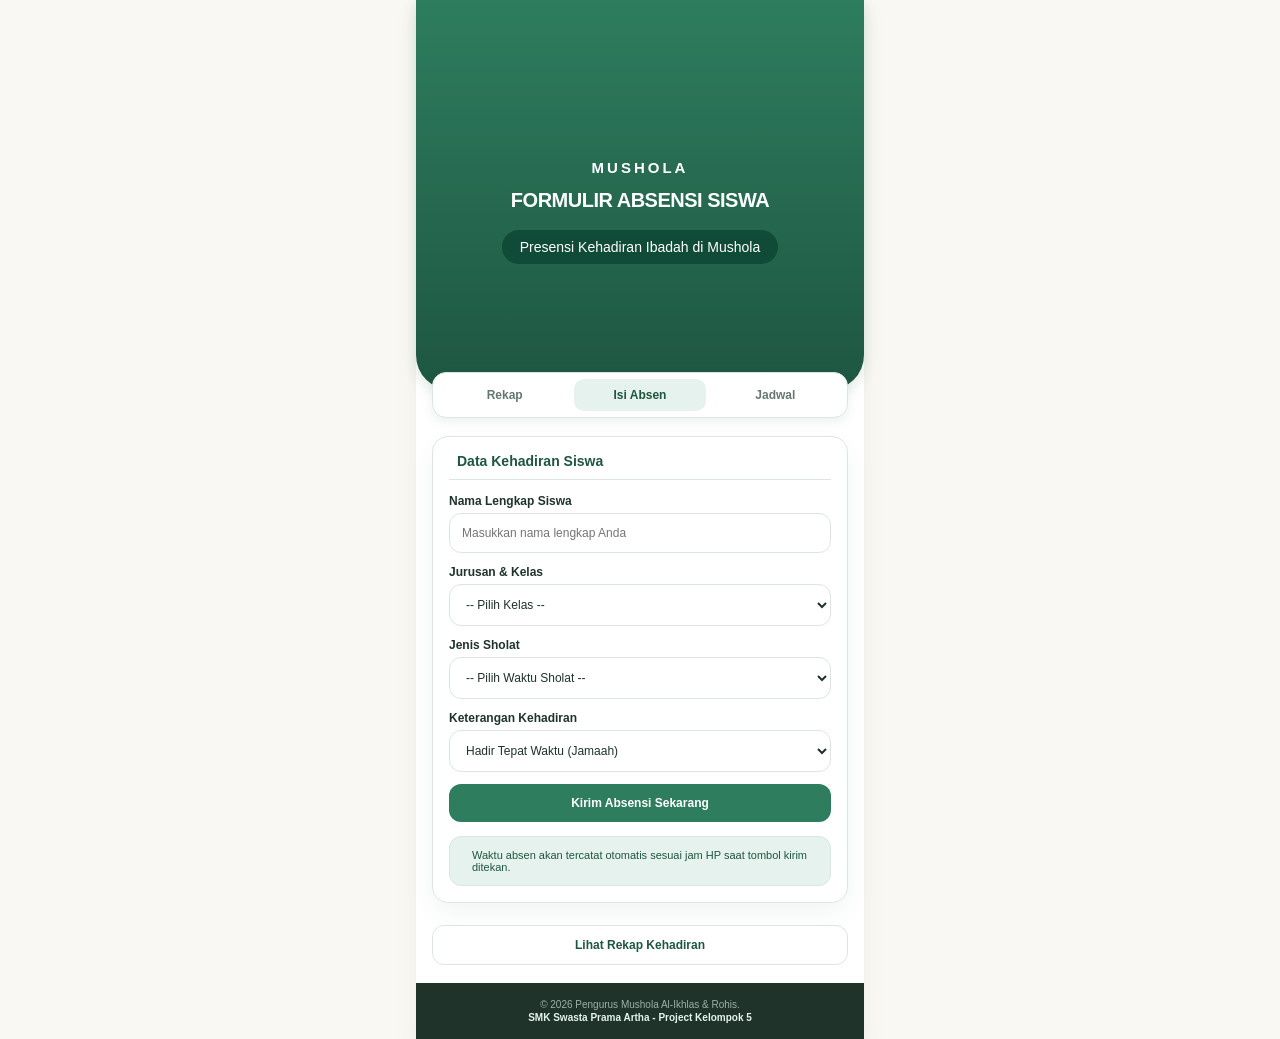
<file: form.html>
<!DOCTYPE html>
<html lang="id">
<head>
    <meta charset="UTF-8">
    <meta name="viewport" content="width=device-width, initial-scale=1.0">
    <title>Isi Absen - Mushola</title>
    <link rel="stylesheet" href="css/style.css">
    <link rel="stylesheet" href="https://cloudflare.com">
</head>
<body>

    <div class="app-container">
        <!-- Header Ringkas -->
        <header class="main-header" style="padding-bottom: 28px;">
            <h2 class="sub-title">Mushola</h2>
            <h1 class="main-title" style="font-size: 20px;">FORMULIR ABSENSI SISWA</h1>
            <p class="badge-title">Presensi Kehadiran Ibadah di Mushola</p>
        </header>

        <!-- Menu Navigasi -->
        <nav class="nav-menu">
            <a href="index.html" class="nav-item"><i class="fa-solid fa-chart-pie"></i> Rekap</a>
            <a href="form.html" class="nav-item active"><i class="fa-solid fa-user-check"></i> Isi Absen</a>
            <a href="index.html#jadwal" class="nav-item"><i class="fa-solid fa-clock"></i> Jadwal</a>
        </nav>

        <!-- Konten Form -->
        <main class="main-content">

            <section class="section-block shadow-box">
                <div class="form-header">
                    <i class="fa-solid fa-clipboard-user text-primary"></i>
                    <h3>Data Kehadiran Siswa</h3>
                </div>
                
                <div class="form-group">
                    <div class="input-box">
                        <label>Nama Lengkap Siswa</label>
                        <input id="namaSiswa" type="text" placeholder="Masukkan nama lengkap Anda">
                    </div>

                    <div class="input-box">
                        <label>Jurusan & Kelas</label>
                        <select id="kelasSiswa">
                            <option value="">-- Pilih Kelas --</option>
                            <option value="X RPL 1">X RPL 1</option>
                            <option value="X RPL 2">X RPL 2</option>
                            <option value="X RPL 3">X RPL 3</option>
                            <option value="X MPLB">X MPLB</option>
                            <option value="X AKL">X AKL</option>
                            <option value="X TSM 1">X TSM 1</option>
                            <option value="X TSM 2">X TSM 2</option>
                            <option value="XI RPL 1">XI RPL 1</option>
                            <option value="XI RPL 2">XI RPL 2</option>
                            <option value="XI AKL">XI AKL</option>
                            <option value="XI MPLB">XI MPLB</option>
                            <option value="XI TSM 1">XI TSM 1</option>
                            <option value="XI TSM 2">XI TSM 2</option>
                            <option value="XII RPL 1">XII RPL 1</option>
                            <option value="XII RPL 2">XII RPL 2</option>
                            <option value="XII MPLB">XII MPLB</option>
                            <option value="XII TSM 1">XII TSM 1</option>
                            <option value="XII TSM 2"> XII TSM 2</option>
                        </select>
                    </div>

                    <div class="input-box">
                        <label>Jenis Sholat</label>
                        <select id="jenisSholat">
                            <option value="">-- Pilih Waktu Sholat --</option>
                            <option value="Sholat Dzuhur">Sholat Dzuhur Berjamaah</option>
                            <option value="Sholat Dhuha">Sholat Dhuha Bersama</option>
                        </select>
                    </div>

                    <div class="input-box">
                        <label>Keterangan Kehadiran</label>
                        <select id="statusHadir">
                            <option value="Hadir Tepat Waktu">Hadir Tepat Waktu (Jamaah)</option>
                            <option value="Masbuk">Hadir (Masbuk)</option>
                            <option value="Udzur Syar'i">Berhalangan / Udzur (Khusus Siswi)</option>
                        </select>
                    </div>

                    <button id="btnKirimAbsen" class="btn btn-primary">
                        <i class="fa-solid fa-paper-plane"></i> Kirim Absensi Sekarang
                    </button>
                </div>

                <div class="info-box">
                    <i class="fa-solid fa-circle-info text-primary"></i>
                    <p>Waktu absen akan tercatat otomatis sesuai jam HP saat tombol kirim ditekan.</p>
                </div>
            </section>

            <a href="index.html" class="btn btn-outline" style="display: block; text-align: center; text-decoration: none;">
                <i class="fa-solid fa-arrow-left"></i> Lihat Rekap Kehadiran
            </a>

        </main>

        <!-- Footer -->
        <footer class="app-footer">
            <p>© 2026 Pengurus Mushola Al-Ikhlas & Rohis.</p>
            <p class="footer-highlight">SMK Swasta Prama Artha - Project Kelompok 5</p>
        </footer>
    </div>

    <script src="js/script.js"></script>
</body>
</html>
</file>
<file: css/style.css>
/* ==========================================================================
   VARIABEL WARNA (TEMA MUSHOLA: EMERALD SAGE & WARM CREAM)
   ========================================================================== */
:root {
    --primary-dark: #1e5641;   /* Hijau Zamrud Teduh */
    --primary: #2e7d5f;        /* Hijau Utama Islami Kalem */
    --primary-light: #e6f2ed;  /* Hijau Mint Lembut */
    --gold: #b89352;           /* Aksen Emas Kalem */
    --gold-dark: #96753b;
    --cream: #faf8f3;          /* Latar Belakang Cream Hangat */
    --white: #ffffff;
    --text: #1f332b;
    --muted: #647870;
    --border: #dce6e1;
    --shadow: 0 10px 25px rgba(30, 86, 65, 0.06);
}

* {
    margin: 0;
    padding: 0;
    box-sizing: border-box;
    font-family: -apple-system, BlinkMacSystemFont, "Segoe UI", Roboto, Helvetica, Arial, sans-serif;
}

html {
    scroll-behavior: smooth;
    scroll-padding-top: 80px;
}

body {
    background-color: var(--cream);
    color: var(--text);
}

.app-container {
    max-width: 448px;
    margin: 0 auto;
    background-color: var(--white);
    min-height: 100vh;
    display: flex;
    flex-direction: column;
    box-shadow: var(--shadow);
}

/* Header */
.main-header {
    background: linear-gradient(to bottom, var(--primary), var(--primary-dark));
    color: var(--white);
    padding: 24px 16px 34px 16px;
    text-align: center;
    border-bottom-left-radius: 32px;
    border-bottom-right-radius: 32px;
    box-shadow: 0 4px 14px rgba(30, 86, 65, 0.15);
}

.logo-box {
    width: 78px;
    height: 78px;
    background-color: rgba(255, 255, 255, 0.18);
    border: 1px solid rgba(255, 255, 255, 0.35);
    border-radius: 50%;
    margin: 0 auto 12px auto;
    display: flex;
    align-items: center;
    justify-content: center;
    overflow: hidden;
    padding: 5px;
}

.logo-box img {
    max-width: 100%;
    max-height: 100%;
    object-fit: contain;
    border-radius: 50%;
}

.icon-logo {
    font-size: 30px;
    color: var(--white);
}

.sub-title {
    font-size: 11px;
    font-weight: 600;
    text-transform: uppercase;
    letter-spacing: 1.5px;
    color: var(--primary-light);
}

.main-title {
    font-size: 23px;
    font-weight: 900;
    margin-top: 2px;
    letter-spacing: -0.5px;
}

.badge-title {
    font-size: 11px;
    margin-top: 6px;
    background-color: rgba(0, 0, 0, 0.2);
    padding: 4px 14px;
    border-radius: 9999px;
    display: inline-block;
    color: var(--white);
    font-weight: 500;
}

/* Navigasi */
.nav-menu {
    background-color: var(--white);
    margin: -18px 16px 0 16px;
    padding: 6px;
    border-radius: 14px;
    box-shadow: 0 4px 12px rgba(30, 86, 65, 0.08);
    border: 1px solid var(--border);
    display: flex;
    gap: 4px;
    position: relative;
    z-index: 10;
}

.nav-item {
    flex: 1;
    text-align: center;
    padding: 9px 4px;
    color: var(--muted);
    text-decoration: none;
    font-size: 12px;
    font-weight: 600;
    border-radius: 10px;
    transition: all 0.2s ease;
}

.nav-item.active {
    color: var(--primary-dark);
    background-color: var(--primary-light);
}

/* Konten & Grid */
.main-content {
    padding: 18px 16px;
}

.section-block {
    margin-bottom: 22px;
}

.section-header {
    display: flex;
    align-items: center;
    gap: 10px;
    margin-bottom: 12px;
}

.section-header h3 {
    font-size: 16px;
    font-weight: 700;
    color: var(--text);
}

.sub-text {
    font-size: 11px;
    color: var(--muted);
}

.card-grid {
    display: grid;
    grid-template-columns: 1fr 1fr;
    gap: 12px;
}

.card {
    padding: 16px;
    border-radius: 16px;
    color: var(--white);
    position: relative;
    overflow: hidden;
    box-shadow: 0 4px 10px rgba(0, 0, 0, 0.04);
}

.card-icon {
    position: absolute;
    right: 12px;
    top: 12px;
    font-size: 26px;
    color: rgba(255, 255, 255, 0.25);
}

.card-label {
    font-size: 10px;
    text-transform: uppercase;
    font-weight: 600;
    opacity: 0.9;
}

.card-value {
    font-size: 17px;
    font-weight: 900;
    margin-top: 4px;
}

.card-emerald { background: linear-gradient(135deg, var(--primary), var(--primary-dark)); }
.card-teal { background: linear-gradient(135deg, #3c947c, #246352); }
.card-gold { background: linear-gradient(135deg, #c9a461, var(--gold-dark)); }
.card-dark { background: linear-gradient(135deg, #4b6158, var(--text)); }

/* Kotak Modul & Form */
.shadow-box {
    background-color: var(--white);
    border: 1px solid var(--border);
    box-shadow: var(--shadow);
    border-radius: 16px;
    padding: 16px;
}

.form-header {
    display: flex;
    align-items: center;
    gap: 8px;
    border-bottom: 1px solid var(--border);
    padding-bottom: 10px;
    margin-bottom: 14px;
}

.form-header h3 {
    font-size: 14px;
    font-weight: 700;
    color: var(--primary-dark);
}

.form-group {
    display: flex;
    flex-direction: column;
    gap: 12px;
}

.input-box label {
    display: block;
    font-size: 12px;
    font-weight: 600;
    color: var(--text);
    margin-bottom: 5px;
}

.input-box input, .input-box select {
    width: 100%;
    font-size: 12px;
    padding: 12px;
    border: 1px solid var(--border);
    border-radius: 12px;
    outline: none;
    background-color: var(--white);
    color: var(--text);
}

.input-box input:focus, .input-box select:focus {
    border-color: var(--primary);
    box-shadow: 0 0 0 3px rgba(46, 125, 95, 0.12);
}

/* Tombol */
.btn {
    width: 100%;
    color: var(--white);
    font-weight: 700;
    padding: 12px;
    border-radius: 12px;
    border: none;
    font-size: 12px;
    cursor: pointer;
    transition: all 0.15s ease;
}

.btn:active { transform: scale(0.98); }
.btn-primary { background-color: var(--primary); }
.btn-primary:hover { background-color: var(--primary-dark); }
.btn-outline {
    background-color: var(--white);
    color: var(--primary-dark);
    border: 1px solid var(--border);
}

.info-box {
    background-color: var(--primary-light);
    border: 1px solid var(--border);
    border-radius: 12px;
    padding: 12px;
    display: flex;
    align-items: center;
    gap: 10px;
    margin-top: 14px;
    font-size: 11px;
    color: var(--primary-dark);
}

/* Jadwal Sholat */
.jadwal-list {
    display: flex;
    flex-direction: column;
    gap: 8px;
}

.jadwal-item {
    display: flex;
    justify-content: space-between;
    align-items: center;
    padding: 10px 12px;
    background-color: var(--cream);
    border-radius: 10px;
    font-size: 12px;
    font-weight: 600;
}

.badge-time {
    background-color: var(--primary-light);
    color: var(--primary-dark);
    padding: 4px 10px;
    border-radius: 8px;
    font-weight: 700;
    font-size: 11px;
}

/* Tabel & Badge Status */
table {
    width: 100%;
    border-collapse: collapse;
    font-size: 12px;
    border: 1px solid var(--border);
    border-radius: 12px;
    overflow: hidden;
}

th {
    background-color: var(--primary-dark);
    color: var(--white);
    padding: 10px;
    text-align: left;
    font-weight: 600;
}

td {
    padding: 10px;
    border-bottom: 1px solid var(--border);
}

.table-empty {
    text-align: center;
    padding: 16px;
    color: var(--muted);
    font-style: italic;
}

.text-right { text-align: right; }
.text-primary { color: var(--primary); }
.text-gold { color: var(--gold); }

.status-badge {
    display: inline-block;
    padding: 3px 8px;
    border-radius: 6px;
    font-size: 10px;
    font-weight: 700;
}
.status-tepat { background-color: #e6f2ed; color: #1e5641; }
.status-masbuk { background-color: #fcf3e3; color: #96753b; }
.status-udzur { background-color: #f3e8f5; color: #6e3b7a; }

/* Footer */
.app-footer {
    background-color: var(--text);
    text-align: center;
    padding: 16px;
    font-size: 10px;
    color: #9eb0a8;
    margin-top: auto;
}

.footer-highlight {
    color: var(--primary-light);
    font-weight: 700;
    margin-top: 2px;
}

/* =================================
   HEADER FOTO MUSHOLA
================================= */

.main-header {
    position: relative;
    min-height: 390px;
    padding: 55px 20px 70px;
    display: flex;
    flex-direction: column;
    align-items: center;
    justify-content: center;
    text-align: center;
    color: white;
    background-size: cover;
    background-position: center;
    background-repeat: no-repeat;
    border-radius: 0 0 35px 35px;
    overflow: hidden;
}

/* Logo Mushola */
.logo-box {
    width: 105px;
    height: 105px;
    border-radius: 50%;
    background: rgba(255,255,255,0.18);
    border: 2px solid rgba(255,255,255,0.4);
    display: flex;
    align-items: center;
    justify-content: center;
    margin-bottom: 20px;
    backdrop-filter: blur(5px);
}

.icon-logo {
    font-size: 48px;
    color: white;
}

/* Judul Header */
.sub-title {
    font-size: 15px;
    letter-spacing: 3px;
    text-transform: uppercase;
    margin: 5px 0;
    color: white;
}

.main-title {
    font-size: 32px;
    font-weight: 800;
    margin: 8px 0 12px;
    color: white;
}

.badge-title {
    background: rgba(0, 55, 40, 0.55);
    padding: 9px 18px;
    border-radius: 30px;
    font-size: 14px;
    color: white;
    max-width: 100%;
}

/* =================================
   RESPONSIVE HEADER
================================= */

@media screen and (max-width: 480px) {

    .main-header {
        min-height: 350px;
        padding: 45px 15px 65px;
    }

    .logo-box {
        width: 90px;
        height: 90px;
    }

    .icon-logo {
        font-size: 42px;
    }

    .sub-title {
        font-size: 12px;
        letter-spacing: 2px;
    }

    .main-title {
        font-size: 27px;
    }

    .badge-title {
        font-size: 12px;
        line-height: 1.5;
    }

}
</file>
